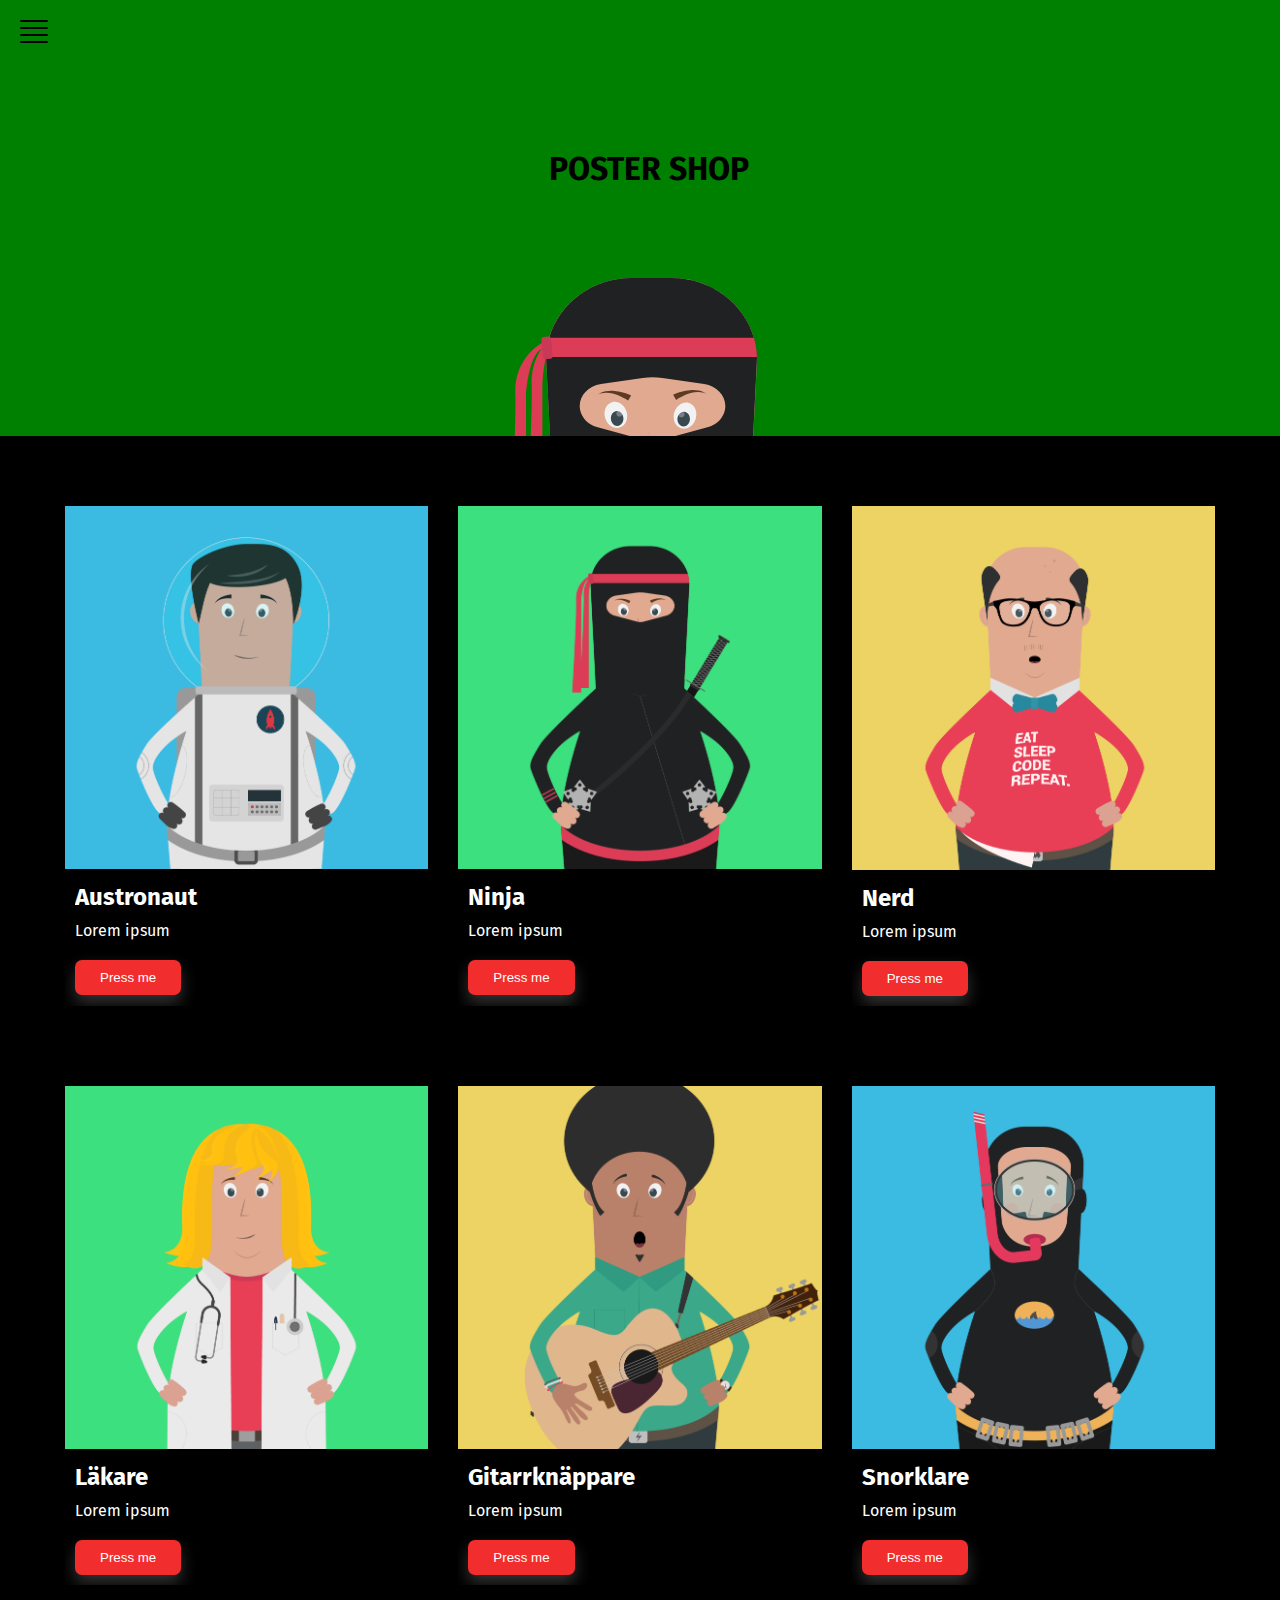
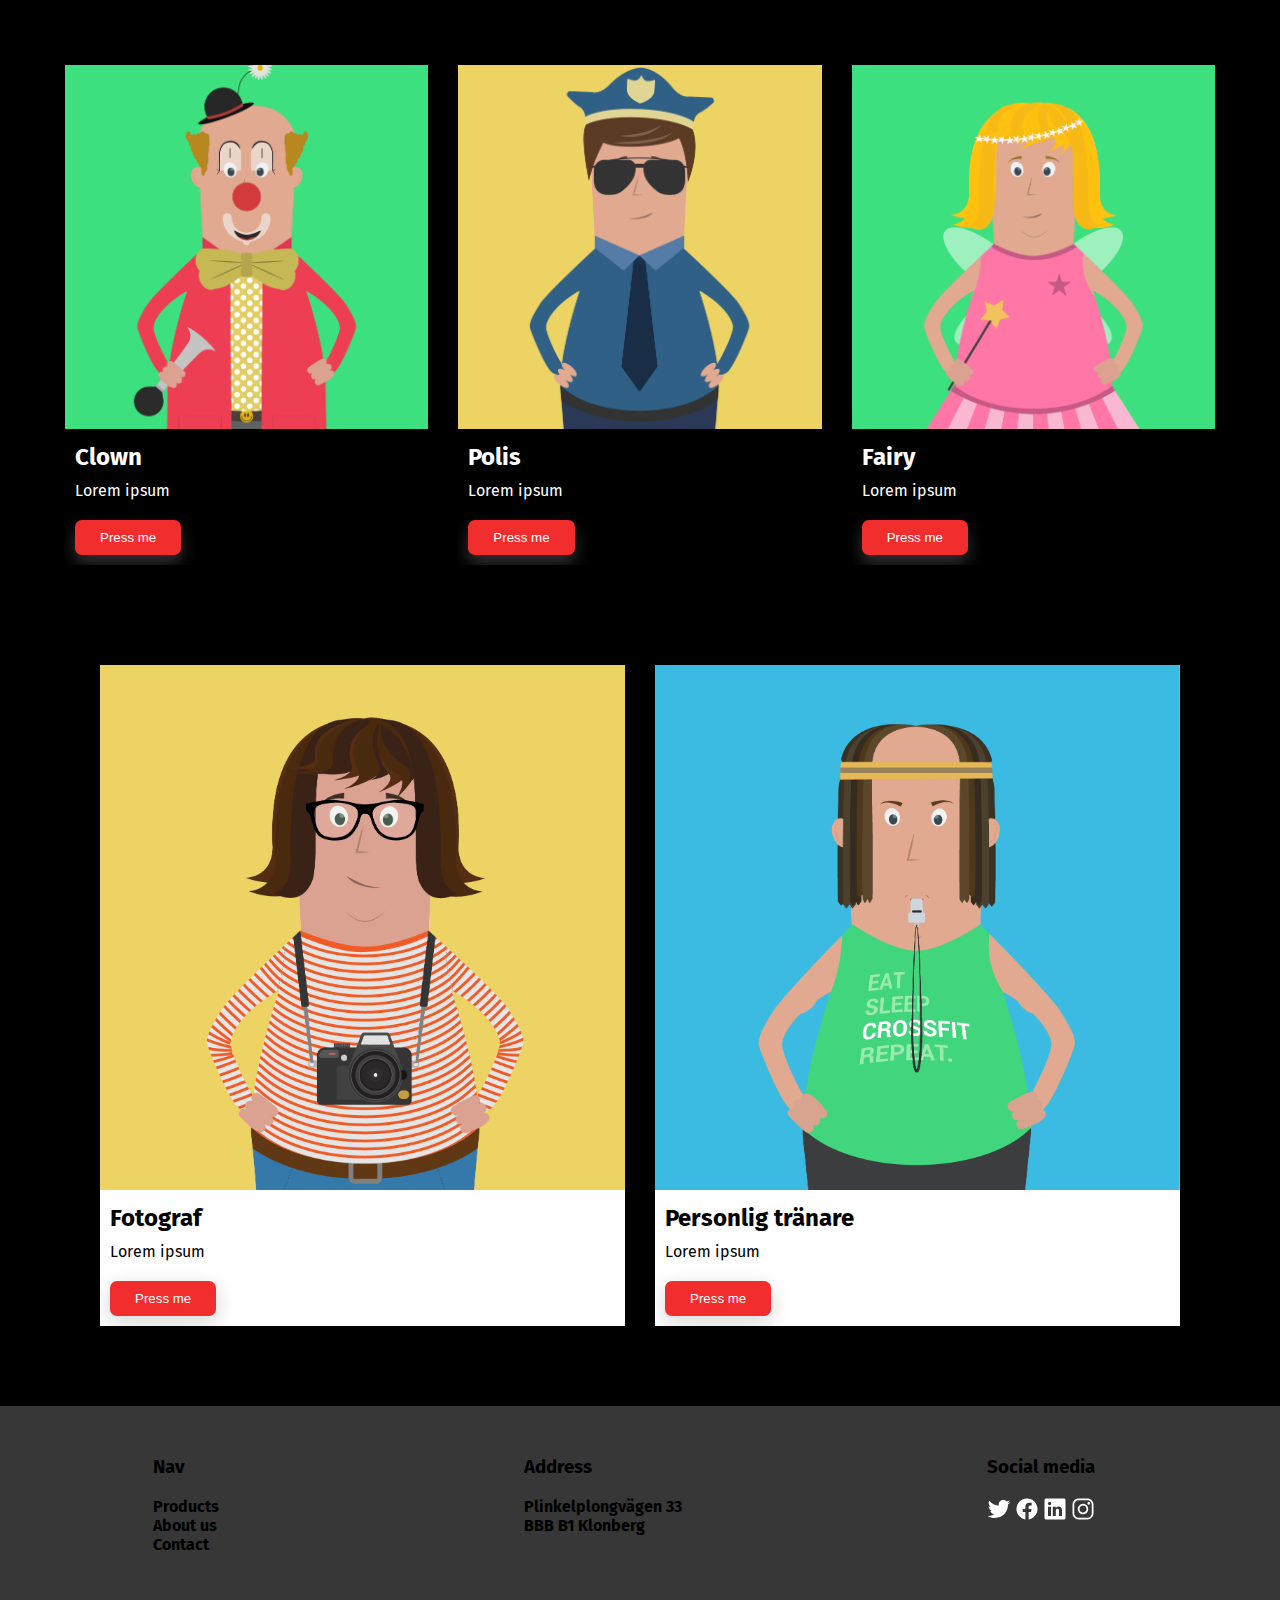
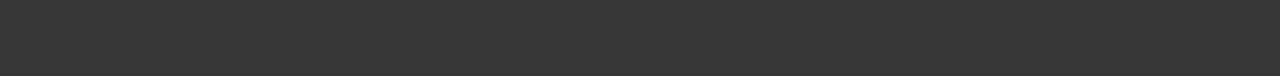
<file: index.html>
<!DOCTYPE html>
<html lang="en">

<head>
    <meta charset="UTF-8">
    <meta name="viewport" content="width=device-width, initial-scale=1.0">
    <title>Postershop</title>
    <link rel="stylesheet" href="styles.css">
</head>

<body>
    <header>
        <nav>
            <aside>
                <img src="assets/navicon.svg">
            </aside>
            <div class="nav-container">
                <h1>POSTER SHOP</h1>
                <img class="ninja" src="assets/ninjahead.svg">
            </div>
        </nav>
    </header>
    <main>
        <div class="main-container">
            <div class="item">
                <img src="assets/char-1.png">
                <h2>Austronaut</h2>
                <p>Lorem ipsum</p>
                <button>Press me</button>
            </div>
            <div class="item">
                <img src="assets/char-2.png">
                <h2>Ninja</h2>
                <p>Lorem ipsum</p>
                <button>Press me</button>
            </div>
            <div class="item">
                <img src="assets/char-3.png">
                <h2>Nerd</h2>
                <p>Lorem ipsum</p>
                <button>Press me</button>
            </div>
        </div>
        <div class="second-container">
            <div class="item">
                <img src="assets/char-11.png">
                <h2>Läkare</h2>
                <p>Lorem ipsum</p>
                <button>Press me</button>
            </div>
            <div class="item">
                <img src="assets/char-12.png">
                <h2>Gitarrknäppare</h2>
                <p>Lorem ipsum</p>
                <button>Press me</button>
            </div>
            <div class="item">
                <img src="assets/char-4.png">
                <h2>Snorklare</h2>
                <p>Lorem ipsum</p>
                <button>Press me</button>
            </div>
        </div>
        <div class="third-container">
            <div class="item">
                <img src="assets/char-5.png">
                <h2>Clown</h2>
                <p>Lorem ipsum</p>
                <button>Press me</button>
            </div>
            <div class="item">
                <img src="assets/char-6.png">
                <h2>Polis</h2>
                <p>Lorem ipsum</p>
                <button>Press me</button>
            </div>
            <div class="item">
                <img src="assets/char-8.png">
                <h2>Fairy</h2>
                <p>Lorem ipsum</p>
                <button>Press me</button>
            </div>
        </div>
        <div class="fourth-container">
            <div class="itemLast">
                <img src="assets/char-7.png">
                <h2>Fotograf</h2>
                <p>Lorem ipsum</p>
                <button>Press me</button>
            </div>
            <div class="itemLast">
                <img src="assets/char-9.png">
                <h2>Personlig tränare</h2>
                <p>Lorem ipsum</p>
                <button>Press me</button>
            </div>
        </div>
        <footer>
            <section>
                <h3>Nav</h3> <br>
                <h4>Products</h4>
                <h4>About us</h4>
                <h4>Contact</h4>
            </section>
            <section>
                <h3>Address</h3> <br>
                <h4>Plinkelplongvägen 33</h4>
                <h4>BBB B1 Klonberg</h4>
            </section>
            <section>
                <h3>Social media</h3> <br>
                <img src="assets/logo-twitter.svg" alt="twitter logo">
                <img src="assets/logo-facebook.svg" alt="facebook logo">
                <img src="assets/logo-linkedin.svg" alt="linkedin logo">
                <img src="assets/logo-instagram.svg" alt="instagram logo">
            </section>
        </footer>
    </main>
</body>

</html>
</file>
<file: styles.css>
@import url('https://fonts.googleapis.com/css2?family=Fira+Sans&family=Roboto&display=swap');

*, html {
    margin: 0;
    padding: 0;
    box-sizing: border-box;
    max-width: 100vw;
    overflow-x: hidden;
}

body {
    font-family: 'Fira Sans', sans-serif;
    display: grid;
    grid-template-rows: auto;
    min-height: 100vh;
    justify-items: center;
    /* Ensure the grid takes up at least the height of the viewport */
}

header {
    display: flex;
    align-items: center;
    justify-content: center;
    background-color: green;
    width: 100vw;
}

nav {
    display: grid;
    grid-template-columns: auto 1fr;
    align-items: center;
    width: 100vw;
}

aside {
    align-self: flex-start;
    padding: 20px;
}

.nav-container {
    display: flex;
    flex-direction: column;
    align-items: center;
}

h1 {
    margin-top: 150px;
    margin-bottom: 90px;
    margin-right: 50px;
}

.ninja {
    max-width: 250px;
    margin-top: auto;
    margin-right: 85px;
}

main {
    max-width: 100vw;
    background-color: black;
    display: flex;
    flex-direction: column;
    align-items: center; 
    justify-content: center; 
    min-height: 100vh; 
    width: 100%;
}

.item p {
    color: white;
}

.itemLast {
    background-color: white;
    
}

img {
    width: 100%;
    height: auto;
}

.card-container {
    background-color: white;
}

.main-container, .second-container, .third-container, h2, p {
    color: white;
    margin: 10px;
}

.fourth-container h2, p {
    color: black;
    margin: 10px;
}

button {
    margin: 10px;
    background-color: rgb(241, 45, 45);
    border-radius: 7px;
    padding: 10px 25px;
    color: white;
    border: none;
    transition-duration: 0.4s;
    cursor: pointer;
    box-shadow: 0 8px 16px 0 rgba(255, 255, 255, 0.2), 0 6px 20px 0 rgba(0,0,0,0.19);
}

button:hover {
    background-color: green;
    box-shadow: 0 12px 16px 0 rgba(255, 255, 255, 0.24), 0 17px 50px 0 rgba(0,0,0,0.19);
}

button:active {
    background-color: hotpink;
    box-shadow: 3px 5px rgb(242, 242, 164), 209, 208;
    transform: translateY(4px);
}

.main-container, .second-container, .third-container {
    display: grid;
    gap: 30px;
    margin: 70px 65px 10px 65px;
    grid-template-columns: 1fr 1fr 1fr;
    justify-content: center;
    align-content: center; 
    justify-items: center;
    color: white;
}

.fourth-container {
    display: grid;
    gap: 30px;
    margin: 90px 100px 10px 100px;
    grid-template-columns: 1fr 1fr;
    justify-content: center; 
    align-content: center; 
    justify-items: center;
}

footer {
    background-color: rgb(55, 55, 55);
    display: flex;
    flex-direction: row;
    justify-content: space-around;
    align-items: flex-start;
    width: 100vw;
    height: 30vh;
    margin-top: 70px;
}
footer section {
    margin-top: 50px;
}
footer img {
    width: 17%;
}

@media screen and (max-width: 730px) {
    .main-container, .second-container, .third-container, .fourth-container {
        grid-template-columns: 1fr;
    } 
}
</file>
